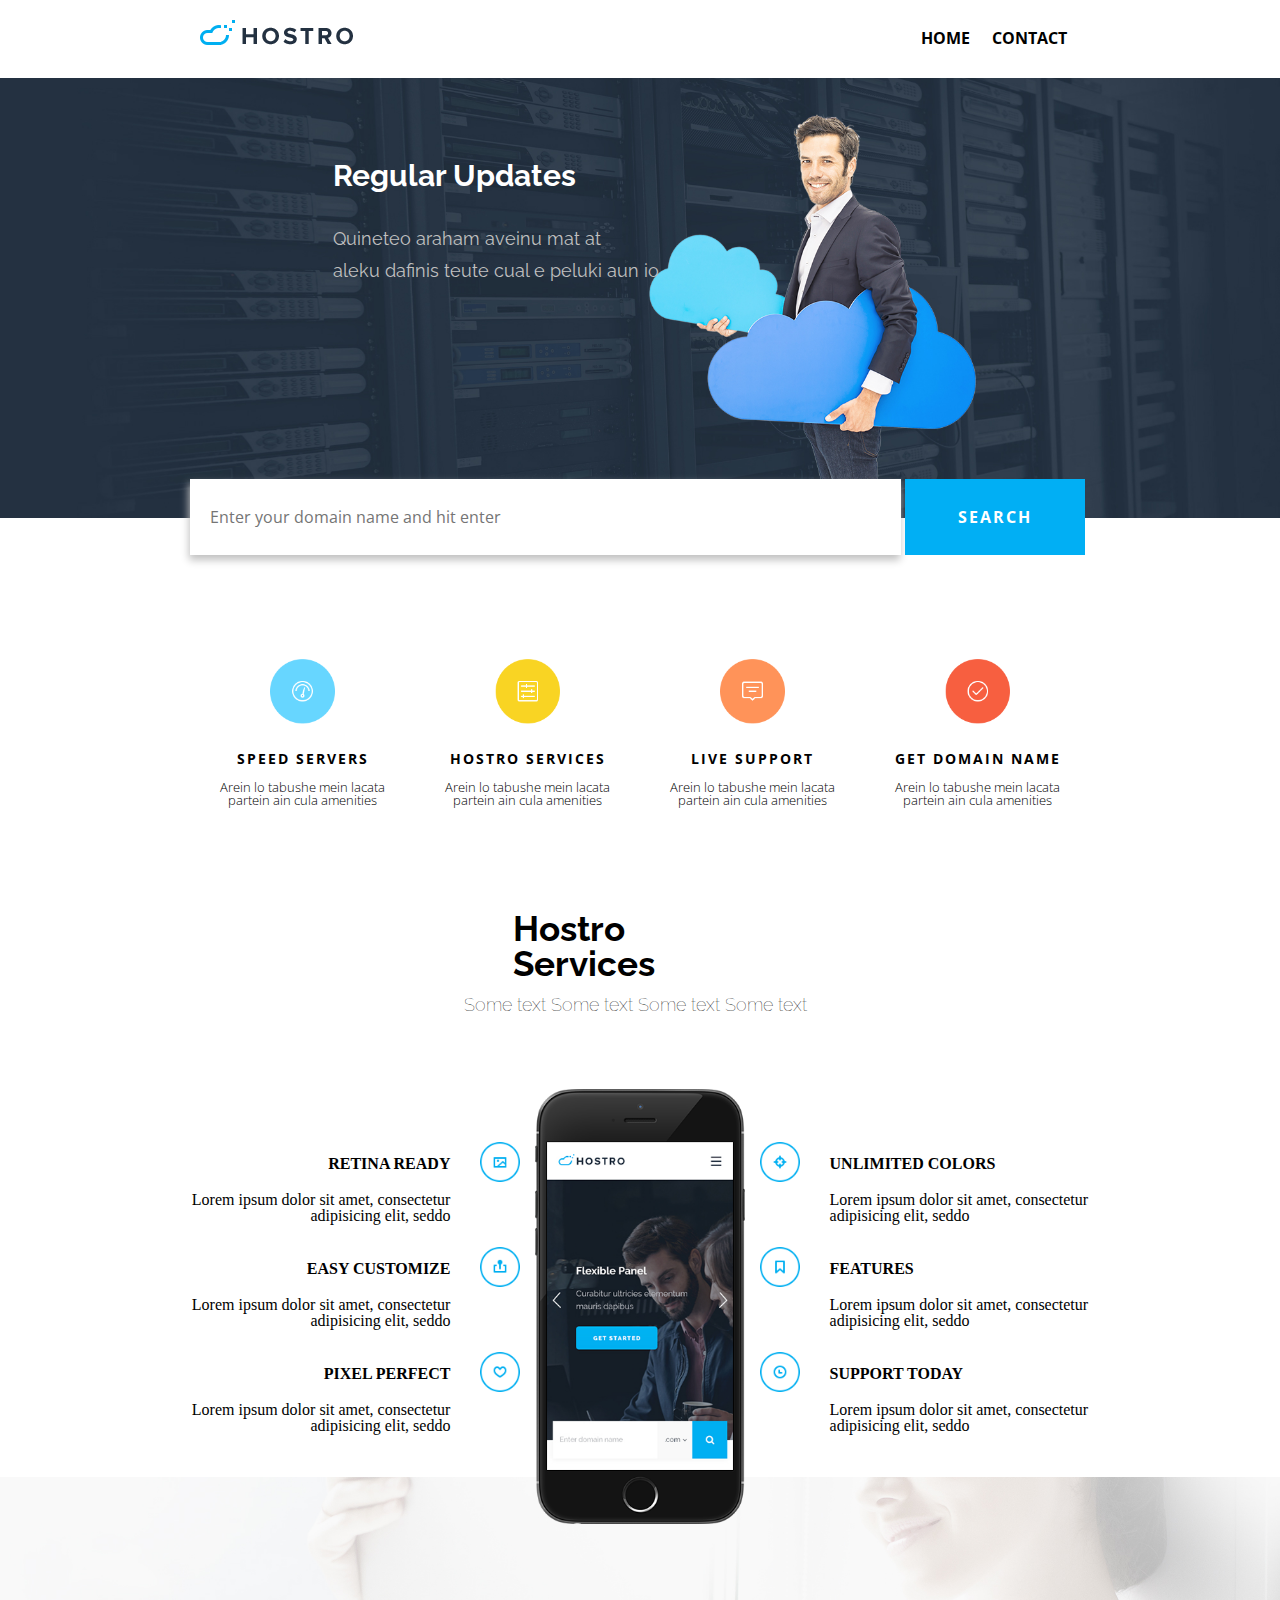
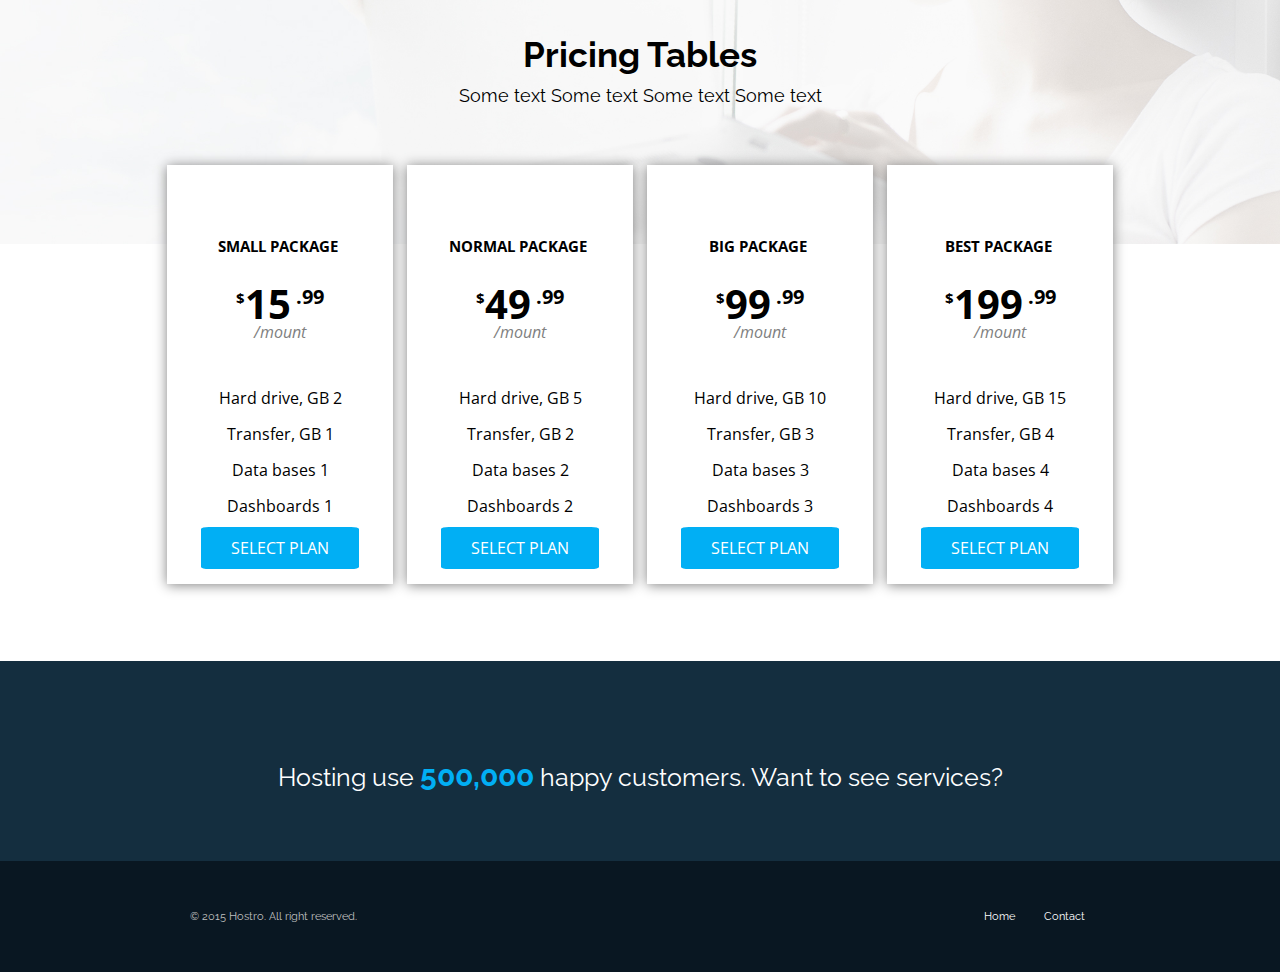
<file: index.html>
<!DOCTYPE html>
<html>
	<head>
		<meta charset="utf-8">
		<meta name="viewport" content="width=device-width, initial-scale=1.0">
		<title>A Web Page</title>
		<link rel="stylesheet" type="text/css" href="styles/reset.css">
		<link rel="stylesheet" type="text/css" href="styles/style_index.css">
		<link href="https://fonts.googleapis.com/css?family=Open+Sans|Raleway" rel="stylesheet">
	</head>
	<body>
		<header>
			<div class="center">
				<nav class="navbar">
					<img src="assets/header-logo.png" class="img-responsive">
					<ul>
						<li>
							<a href="index.html" target="_self">Home</a>
						</li>
						<li>
							<a href="contact.html" target="_self">Contact</a>
						</li>
					</ul>
				</nav>
			</div>
			<div class="pre">
				<div class="imagenheader"></div>
				<p class="tituloheader">Regular Updates</p>
				<p class="textoheader1">Quineteo araham aveinu mat at</p>
				<p class="textoheader2">aleku dafinis teute cual e peluki aun io</p>				
			</div>
			<div class="searchContainer">
				<form action="resultados.php" method="post" class="formbuscador">
					<input type="search" name="buscador" placeholder="Enter your domain name and hit enter" class="botonbuscador1">
					<input type="submit" value="Search" class="botonbuscador2">
				</form>
			</div>
		</header>

<!-- SECTION 1 -->

		<section class="center section1">
			<article class="artsection1">
				<img src="assets/icons/wid1.png" class="img-responsive iconos">
				<h3>speed servers</h3>
				<p>Arein lo tabushe mein lacata partein ain cula amenities</p>	
			</article>
			<article class="artsection1">
				<img src="assets/icons/wid2.png" class="img-responsive iconos">
				<h3>hostro services</h3>
				<p>Arein lo tabushe mein lacata partein ain cula amenities</p>
			</article>
			<article class="artsection1">
				<img src="assets/icons/wid3.png" class="img-responsive iconos">
				<h3>live support</h3>
				<p>Arein lo tabushe mein lacata partein ain cula amenities</p>
			</article>
			<article class="artsection1">
				<img src="assets/icons/wid4.png" class="img-responsive iconos">
				<h3>get domain name</h3>
				<p>Arein lo tabushe mein lacata partein ain cula amenities</p>
			</article>
		</section>

	<!-- SECTION 2 -->

		<section class="center section2">
			<h2>Hostro Services</h2>
			<p class="texto">Some text Some text Some text Some text</p>

			<div class="contenedorSection2">
				<div class="subContenedor1Section2">
					<article>
						<img src="assets/icons/ser1.png" class="img-responsive">
						<h3>Retina Ready</h3>
						<p>Lorem ipsum dolor sit amet, consectetur adipisicing elit, seddo</p>
					</article>
					<article>
						<img src="assets/icons/ser2.png" class="img-responsive">
						<h3>Easy Customize</h3>
						<p>Lorem ipsum dolor sit amet, consectetur adipisicing elit, seddo</p>
					</article>
					<article>
						<img src="assets/icons/ser3.png" class="img-responsive">
						<h3>Pixel Perfect</h3>
						<p>Lorem ipsum dolor sit amet, consectetur adipisicing elit, seddo</p>
					</article>
				</div>

				<div class="subContenedor2Section2">
					<img src="assets/iphone2.png" class="img-responsive">
				</div>

				<div class="subContenedor3Section2">
					<article>
						<img src="assets/icons/ser4.png" class="img-responsive">
						<h3>Unlimited Colors</h3>
						<p>Lorem ipsum dolor sit amet, consectetur adipisicing elit, seddo</p>
					</article>
					<article>
						<img src="assets/icons/ser5.png" class="img-responsive">
						<h3>Features</h3>
						<p>Lorem ipsum dolor sit amet, consectetur adipisicing elit, seddo</p>
					</article>
					<article>
						<img src="assets/icons/ser6.png" class="img-responsive">
						<h3>Support today</h3>
						<p>Lorem ipsum dolor sit amet, consectetur adipisicing elit, seddo</p>
					</article>
				</div>
			</div>
		</section>

	<!-- SECTION 3 -->

		<section class="section3">
			<div class="div1section3">
				<p class="pricingTables">Pricing Tables</p>
				<p class="pricingTables2">Some text Some text Some text Some text</p>
			</div>
			<div class="div2section3">
				<article>
					<p class="paquete">Small Package</p>
					<p class="precio">15</p>
					<p class="precio2">/mount</p>
					<p class="precio3">Hard drive, GB 2</p>
					<p class="precio3">Transfer, GB 1</p>
					<p class="precio3">Data bases 1</p>
					<p class="precio3">Dashboards 1</p>
					<a href="contratar.html" class="precioboton">Select plan</a>
				</article>
				<article>
					<p class="paquete">Normal Package</p>
					<p class="precio">49</p>
					<p class="precio2">/mount</p>
					<p class="precio3">Hard drive, GB 5</p>
					<p class="precio3">Transfer, GB 2</p>
					<p class="precio3">Data bases 2</p>						<p class="precio3">Dashboards 2</p>
					<a href="contratar.html" class="precioboton">Select plan</a>
				</article>
				<article>
					<p class="paquete">Big Package</p>
					<p class="precio">99</p>
					<p class="precio2">/mount</p>
					<p class="precio3">Hard drive, GB 10</p>
					<p class="precio3">Transfer, GB 3</p>
					<p class="precio3">Data bases 3</p>
					<p class="precio3">Dashboards 3</p>
					<a href="contratar.html" class="precioboton">Select plan</a>
				</article>
				<article>
					<p class="paquete">Best Package</p>
					<p class="precio">199</p>
					<p class="precio2">/mount</p>
					<p class="precio3">Hard drive, GB 15</p>
					<p class="precio3">Transfer, GB 4</p>
					<p class="precio3">Data bases 4</p>
					<p class="precio3">Dashboards 4</p>
					<a href="contratar.html" class="precioboton">Select plan</a>
				</article>		
			</div>
		</section>
		<footer>
			<div class="divfooter1">
			<p>Hosting use <span style="color:#01aff4; font-weight: bold; font-size: 30px;">500,000</span> happy customers. Want to see services?</p>
			</div>
			<div class="divfooter2">
				<nav class="navbardown">
					<span>© 2015 Hostro. All right reserved.</span>
					<ul>
						<li>
							<a href="home.html" target="_self">Home</a>
						</li>
						<li>
							<a href="contact.html" target="_self">Contact</a>
						</li>
					</ul>
				</nav>
			</div>
		</footer>
	</body>
</html>
</file>
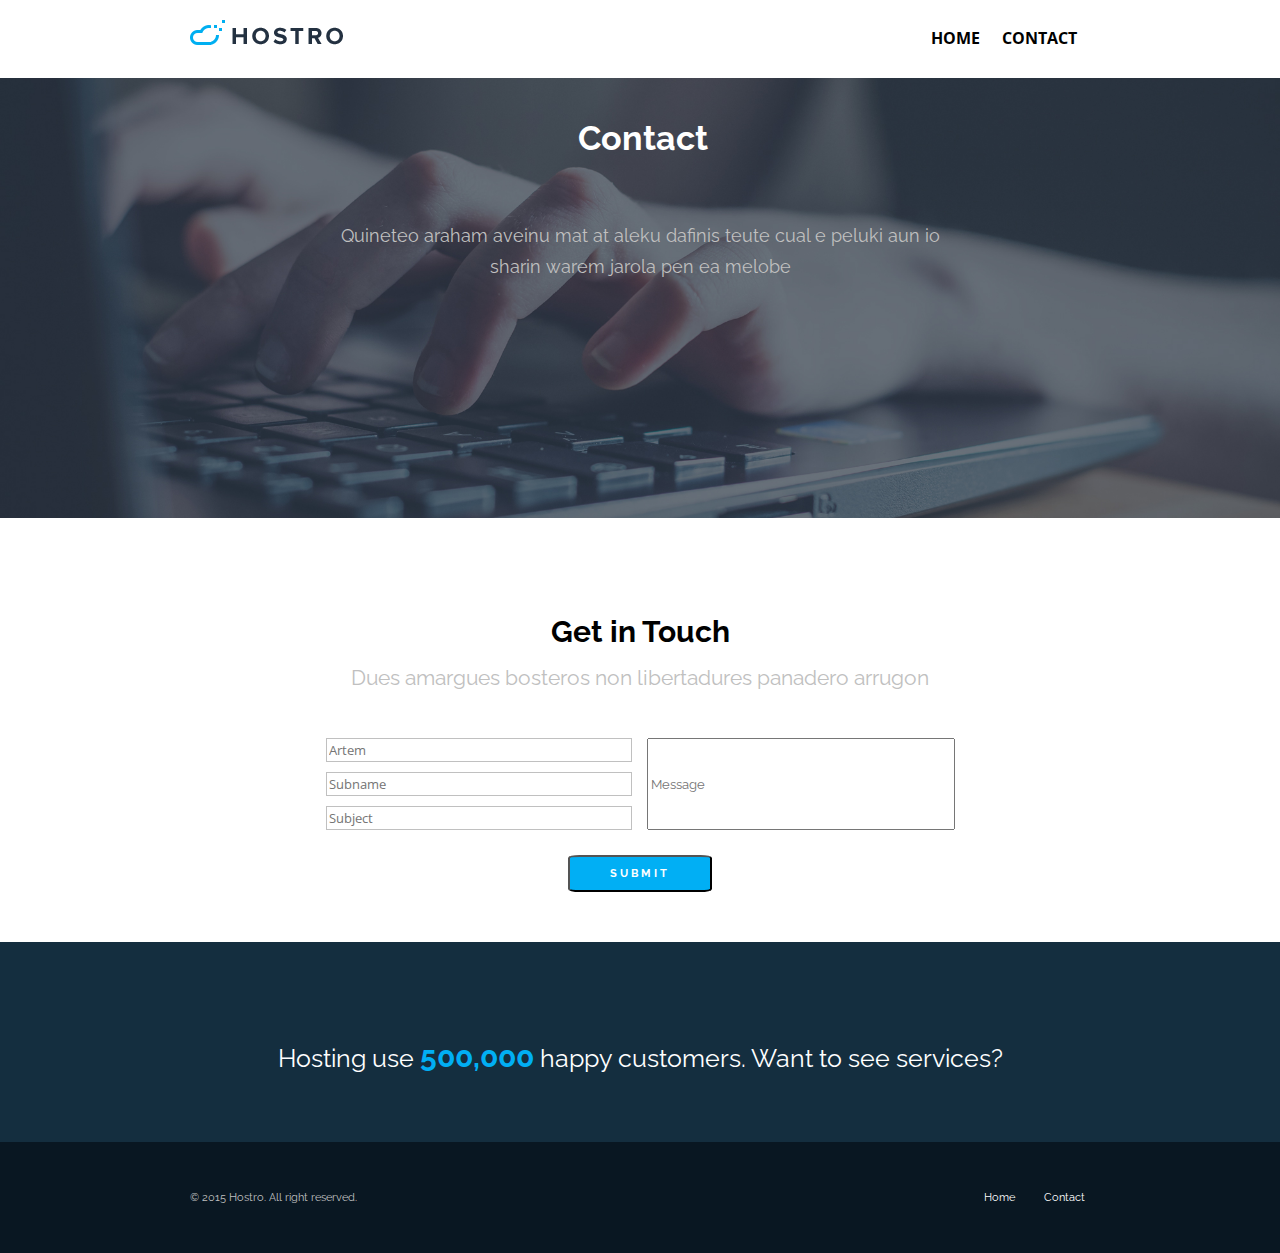
<file: contact.html>
<!DOCTYPE html>
<html>
	<head>
		<meta charset="utf-8">
		<title>A Web Page - Contact</title>
		<link rel="stylesheet" type="text/css" href="styles/reset.css">			<link rel="stylesheet" type="text/css" href="styles/style_contact.css">
		<link href="https://fonts.googleapis.com/css?family=Open+Sans|Raleway" rel="stylesheet">
	</head>
	<body>
		<header>
			<nav class="navbar">
				<img src="assets/header-logo.png" class="img-responsive">
				<ul>
					<li>
						<a href="index.html" target="_self">Home</a>
					</li>
					<li>
						<a href="contact.html" target="_self">Contact</a>
					</li>
				</ul>
			</nav>
			<img src="assets/indexbanner-bg2.jpg" class="img-responsive">
			<div class="tituloheader">
				<span>Contact</span>
			</div>
			<div class="textoheader1">
				<span>Quineteo araham aveinu mat at aleku dafinis teute cual e peluki aun io sharin warem jarola pen ea melobe</span>
			</div>
		</header>
		
		<section>
			<div>
				<p>Get in Touch</p>
				<p>Dues amargues bosteros non libertadures panadero arrugon</p>
			</div>			
				<form action="contacto.html" method="POST" class="form">
					<div class="contendor1form">
						<input type="text" name="Nombre" placeholder="Artem" class="input1">
						<input type="text" name="Apellido" placeholder="Subname" class="input1">
						<input type="text" name="asunto" placeholder="Subject" class="input1">
						<input type="textarea" name="mensaje" placeholder="Message" class="input2">
					</div>
					<div class="contendor2form">
						<input type="submit" name="submit" value="Submit" class="input3">
					</div>
				</form>
		</section>

		<footer>
			<div class="divfooter1">
			Hosting use <span style="color:#01aff4; font-weight: bold; font-size: 30px;">500,000</span> happy customers. Want to see services?
			</div>
			<div class="divfooter2">
				<nav class="navbardown">
					<span>© 2015 Hostro. All right reserved.</span>
					<ul>
						<li>
							<a href="home.html" target="_self">Home</a>
						</li>
						<li>
							<a href="contact.html" target="_self">Contact</a>
						</li>
					</ul>
				</nav>
				
			</div>

		</footer>
	</body>
</html>
</file>
<file: styles/style_index.css>
/*
@media screen and (max-width: 700px){}
@media screen and (max-width: 699px) and (min-width: 401 px){}
@media screen and (max-width: 400px){}
*/

/* GENERAL */

.img-responsive{
	max-width: 100%;
	max-height: 100%;
}

.center{
	max-width: 900px;
	margin: auto;
}

/* HEADER */

.navbar{
	padding: 20px 10px 30px 10px;
}

.navbar ul{
	float: right;
}

.navbar li{
	display: inline-block;
	font-family: 'Open Sans', "Raleway", sans-serif;
	text-transform: uppercase;
	font-weight: bold;
	text-decoration: none; 
	padding: 10px 13px 0px 5px;
}

.navbar li a{
	color: black;
	text-decoration: none; 
}

.pre{
	position: relative;
}
.imagenheader{
	background-image: url("../	assets/indexbanner-bg3.jpg");
	background-size: 100%;
	padding-bottom: 36%;
	background-position: top left;
	background-repeat: no-repeat;
	position: relative;
}

.tituloheader{
	display: inline;
    position: absolute;
	top: 18%;
    left: 26%;
    color: white;
    font-family: "Raleway", "OpenSans", sans-serif;
    font-size: 30px;
    font-weight: bold;
}

.textoheader1{
	display: inline;
    position: absolute;
	top: 33%;
    left: 26%;
    color: silver;
    font-family: "Raleway", "OpenSans", sans-serif;
    font-size: 18px;
}

.textoheader2{
	display: inline;
    position: absolute;
    top: 40%;
    left: 26%;
    color: silver;
    font-family: "Raleway", "OpenSans", sans-serif;
    font-size: 18px;
}

.searchContainer{
	position: relative;
    bottom: 60px;
}

.formbuscador{
    max-width: 900px;
    margin: auto;
}

.botonbuscador1{
	font-family: 'Open Sans', "Raleway", sans-serif;
    width: 79%;
    padding: 3% 0px 3% 20px;
    font-size: 16px;
    box-shadow: -1px 5px 8px 0px #C0C0C0;
    border: none;
}

.botonbuscador2{
	font-family: 'Open Sans', "Raleway", sans-serif;
	text-transform: uppercase;
	font-weight: bold;
	letter-spacing: 2px;
	width: 20%;
    padding: 3% 0px 3% 0px;
    color: white;
    background: #01aff4;
    border: none;
    font-size: 16px;

	}

/* SECTION 1 */

.section1{
	display: flex;
	justify-content: center;
    padding: 20px 0px 80px 0px;
}

.artsection1{
	margin: 24px;
	text-align: center;
}

.iconos{
	height: 65px;
}

.iconos:hover{
	transform: scale(1.25);
	transition: 1s ease-in-out;

}

.artsection1 h3{
	font-family: 'Open Sans', "Raleway", sans-serif;
	font-size: 14px;
    text-transform: uppercase;
    padding: 25px 0px 15px 0px;
    font-weight: bold;
    letter-spacing: 2px;
}

.artsection1 p{
	font-family: 'Open Sans', "Raleway", sans-serif;
	font-size: 13px;
    font-weight: lighter;
	
}

/* SECTION 2 */

.section2 h2{
	font-family: "Raleway", "OpenSans", sans-serif;
    font-weight: bold;
    font-size: 35px;
    position: relative;
    max-width: 254px;
    margin: auto;
}

.texto{
	font-family: "Raleway", "OpenSans", sans-serif;
    font-size: 18px;
    position: relative;
    max-width: 352px;
    margin: auto;
    padding: 15px;
    font-weight: lighter;
}

.contenedorSection2{
	display: flex;
	justify-content: center;
	margin-top: 60px;
}

.subContenedor1Section2, .subContenedor3Section2{
	display: flex;
	flex-direction: column;
	padding-top: 30px;

}

.subContenedor2Section2{
	display: flex;
	flex-direction: column;
	justify-content: center;
	margin: 0px 15px;
}

.subContenedor1Section2{
	padding-right: 00px;

}
.subContenedor1Section2 article, .subContenedor3Section2 article{
	padding-top: 23px;
}

.subContenedor1Section2 article img{
	float: right;
	padding-bottom: 30px;
	width: 40px;
}

.subContenedor3Section2 article img{
	float: left;
	padding-bottom: 30px;
	width: 40px;

}

.subContenedor1Section2 article h3{
	text-align: right;
    text-transform: uppercase;
    padding: 14px 70px 20px 0px;
	font-weight: bold;
}

.subContenedor1Section2 article p{
	text-align: right;
	padding-right: 70px
}

.subContenedor3Section2 article h3{
	text-align: left;
	text-transform: uppercase;
    padding: 14px 0px 20px 70px;
    font-weight: bold;
}


.subContenedor3Section2 article p{
	text-align: left;
	padding-left: 70px
}

/* SECTION 3 */

.section3{
	background-image: url(../assets/pricing-bg.jpg);
	background-size: 100%;
	background-position: top left;
	background-repeat: no-repeat;
	bottom: 47px;
    position: relative;
    z-index: -1;
    margin-bottom: 250px;
	}

.div1section3{
	position: relative;
    max-width: 382px;
    margin: auto;
    top: 160px;
    text-align: center;
}

.pricingTables{
	font-family: "Raleway", "OpenSans", sans-serif;
	font-weight: bold;
	font-size: 35px;
}

.pricingTables2{
    font-family: "Raleway", "OpenSans", sans-serif;
    font-size: 18px;
    padding-top: 15px;
}

.div2section3{
	font-family: 'Open Sans', "Raleway", sans-serif;
    display: flex;
    justify-content: space-between;
    max-width: 960px;
    margin: auto;
    text-align: center;
    position: relative;
    top: 220px;
}

.div2section3 article{
	background: white;
	box-shadow: 0px 1px 12px grey;
	padding: 14px 0px 44px 0px;
	flex: 1;
	margin: 0px 7px;
}

.paquete{
	text-transform: uppercase;
	margin: 60px 44px 30px 40px;
	font-weight: bold;
	font-size: 15px;
}

.precio{
	font-size: 40px;
    font-weight: bold;
}

.precio:before{
	content: "$";
	font-size: 15px;
    vertical-align: super;
}

.precio:after{
	content: " .99";
	font-size: 20px;
    vertical-align: super;
}


.precio2{
	color: grey;
	font-style: italic;
	padding-bottom: 40px;
}

.precio3{
	padding: 10px;
}

.precioboton{
	text-decoration: none;
    color: white;
    text-transform: uppercase;
    background: #01aff4;
    padding: 10px 30px;
    border-radius: 5%;
    top: 16px;
    position: relative;
}

.divfooter1{
	background: #142e3f;
	text-align: center;
	height: 200px;
	color: white;
    padding: 100px 0px;
    box-sizing: border-box;
    font-family: "Raleway", "Open Sans", sans-serif;
    font-size: 25px;

}

.divfooter2{
    font-family: "Raleway", "Open Sans", sans-serif;
	background: #091722;
	color: #C0C0C0;
	padding: 50px 0px;
	font-size: 11px;

}

.navbardown{
	max-width: 900px;
	margin: auto;
}

.navbardown ul{
	float: right;

}

.navbardown li{
	display: inline-block;

}

.navbardown li a{
    color: white;
    text-decoration: none;
    padding: 0px 5px 0px 21px;
}

/* MEDIA QUERIES */

@media screen and (max-width: 977px){

	.center{
		max-width: 977px;
		margin: auto;
	}

	.navbar ul{
		display: inline;
		float: none;
		position: relative;
    	left: 30%;
	}

	.navbar li{
		font-size: 10px;
		display: inline-block;
		font-family: 'Open Sans', "Raleway", sans-serif;
		text-transform: uppercase;
		font-weight: bold;
		text-decoration: none; 
		padding: 10px 13px 0px 5px;
	}

	.imagenheader{
		background-image: url("../	assets/indexbanner-bg3bis.jpg");
		background-size: 100%;
		padding-bottom: 57%;
		background-position: top left;
		background-repeat: no-repeat;
		position: relative;
	}

	.tituloheader{
		display: inline;
	    position: absolute;
	    top: 35%;
	    left: 1%;
	    color: white;
	    font-family: "Raleway", "OpenSans", sans-serif;
	    font-size: 30px;
	    font-weight: bold;
	}

	.textoheader1{
		display: inline;
	    position: absolute;
		top: 45%;
	    left: 1%;
	    color: silver;
	    font-family: "Raleway", "OpenSans", sans-serif;
	    font-size: 18px;
		}

	.textoheader2{
		display: inline;
	    position: absolute;
	    top: 52%;
	    left: 1%;
	    color: silver;
	    font-family: "Raleway", "OpenSans", sans-serif;
	    font-size: 18px;
		}

	.section1{
		flex-wrap: wrap;
	}

	.artsection1{
		max-width: none;
		margin: 24px 15px;
		width: 45%;
	}
	
	.section2{
		padding-bottom: 20px;
	}

	.section3{
		bottom: 0px;
    }

    .div1section3{
    	top: 118px;
    }

    .div2section3{
    	flex-wrap: wrap;
    }

    .div2section3 article {
        width: 48%;
        flex: none;
        margin-top: 20px;
        margin-bottom: 20px;
    }

    .precioboton{
        padding: 10px 36%;
    }

    .navbardown span{
    	display: block;
    	text-align: center;
    	padding-bottom: 20px;
    }

    .navbardown ul{
    	float: none;
	    max-width: 154px;
    	margin: auto;
    }

    .navbardown li a {
    	padding: 0px 20px 0px 20px;
    }

}

@media screen and (max-width: 768px){

	.center{
		max-width: 768px;
		margin: auto;
	}

	.navbar{
		text-align: center; 
	}

	.navbar ul{
		display: block;
		float: none;
		position: relative;
		max-width: 116px;
    	margin: auto;
    	left: initial;
    	margin-top: 10px;
	}

	.navbar li{
		display: block;
		float: none;
		position: relative;
		max-width: 116px;
    	margin: auto;
    	left: initial;
    	font-size: 15px;
    	line-height: 1;
	}

	.pre{
		display: none;
	}

	.searchContainer{
		position: relative;
	    bottom: initial;
	}

	.section1{
		flex-wrap: wrap;
	}

	.section1 p{
		max-width: 88%;
   		margin: auto;
	}

	.artsection1{
		max-width: none;
		margin: 24px 15px;
		width: 44%;
	}

	.contenedorSection2{
		display: block;
		margin: 0px 20px;
	}

	.contenedorSection2 article img{
		float: left;
		margin-right: 15px;
	}

	.contenedorSection2 article h3{
		text-align: left;
	}

	.contenedorSection2 article p{
		text-align: left;
	}

	.subContenedor1Section2 {
		padding-top: 0px;
	}

	.subContenedor2Section2{
		text-align: center;
		display: block;
		margin-top: 30px;
	}

	.subContenedor3Section2 {
		padding-top: 0px;
	}

	.div1section3{
		top: 63px;
	}

	.div2section3{
		top: 110px;
	}

	.div2section3 article{
		width: 47%;
	}

	.precioboton{
		padding: 10px 30%;
	}

	footer div p{
		margin: 0px 65px;
	}

	.divfooter1{
		padding: 75px 0px;
	}

}

@media screen and (max-width: 580px){

	.center{
		max-width: 580px;
	    margin: auto;
	}

	.botonbuscador1{
		width: 75%;
		font-size: 12px;
	}

	.botonbuscador2{
		width: 20%;
		letter-spacing: 1px;
	}

	.section1{
		flex-wrap: wrap;
		padding: 20px 0px 30px 0px;
	}

	.section1 p{
		max-width: 100%;
   		margin: auto;
	}

	.artsection1{
		width: 95%;
	}

	.subContenedor1Section2 article img {
	    padding-bottom: 44px;
	}

	.section3{
		margin-bottom: 120px;
	}

	.div1section3{
		top: 44px;
	}

	.div2section3{
		top: 75px;
	}

	.div2section3 article {
    	width: 46%;
    }

	.precioboton{
		padding: 10px 18%;
	}

	.divfooter1{
		height: initial;
		padding: 12% 0px;
	}

}
</file>
<file: styles/style_contact.css>
.img-responsive{
	max-width: 100%;
	max-height: 100%;
}

.navbar{
	max-width: 900px;
	margin: auto;
	padding: 20px 0px 30px 0px;
}

.navbar ul{
	float: right;
}

.navbar li{
	display: inline-block;
	font-family: 'Open Sans', "Raleway", sans-serif;
	text-transform: uppercase;
	font-weight: bold;
	text-decoration: none; 
	padding: 10px 13px 0px 5px;

}

.navbar li a{
	color: black;
	text-decoration: none; 
}

.tituloheader{
    position: relative;
    bottom: 400px;
    color: white;
    font-family: "Raleway", "OpenSans", sans-serif;
    font-size: 34px;
    font-weight: bold;
    max-width: 125px;
    margin: auto;
}

.textoheader1{
    position: relative;
    bottom: 335px;
    color: silver;
    font-family: "Raleway", "OpenSans", sans-serif;
    font-size: 18px;
    text-align: center;
    max-width: 600px;
    margin: auto;
    line-height: 31px;
}


section div p:first-child{
    text-align: center;
    font-family: "Raleway", "Open Sans", sans-serif;
    font-size: 30px;
    font-weight: bold;
}

section div p:last-child{
    text-align: center;
    font-family: "Raleway", "Open Sans", sans-serif;
    font-size: 21px;
    color: silver;
    padding: 20px 0px 50px 0px;
}

/*
.form{
    display: flex;
    flex-wrap: wrap;
    max-width: 625px;
    flex-direction: column;
    max-height: 138px;
    margin: auto;
    padding-bottom: 100px;
}
*/

.contendor1form{
    display: flex;
    flex-direction: column;
    flex-wrap: wrap;
    align-content: center;
    max-height: 138px;
    max-width: 1280px;
    margin: auto;
}


.input1{
    font-family: "Open Sans", "Raleway", sans-serif;
    margin: 0px 15px 10px 0px;
    height: 20px;
    width: 300px;
    border:1px solid silver;
}

.contendor2form{
    text-align: center;
    margin: 15px 0px 50px 0px;
}

.input2{
    font-family: "Raleway", "Open Sans", sans-serif;
        height: 86px;
    width: 300px;
}

.input3{
    background: #01aff4;
    font-family: "Raleway", "Open Sans", sans-serif;
    font-weight: bold;
    text-transform: uppercase;
    color: white;
    padding: 10px 40px;
    border-radius: 8%;
    box-shadow: none;
    font-size: 11px;
    letter-spacing: 3px;
}

.divfooter1{
    background: #142e3f;
    text-align: center;
    height: 200px;
    color: white;
    padding: 100px 0px;
    box-sizing: border-box;
    font-family: "Raleway", "Open Sans", sans-serif;
    font-size: 25px;

}

.divfooter2{
    font-family: "Raleway", "Open Sans", sans-serif;
    background: #091722;
    color: #C0C0C0;
    padding: 50px 0px;
    font-size: 11px;

}

.navbardown{
    max-width: 900px;
    margin: auto;
}

.navbardown ul{
    float: right;

}

.navbardown li{
    display: inline-block;

}

.navbardown li a{
    color: white;
    text-decoration: none;
    padding: 0px 5px 0px 21px;
}
</file>
